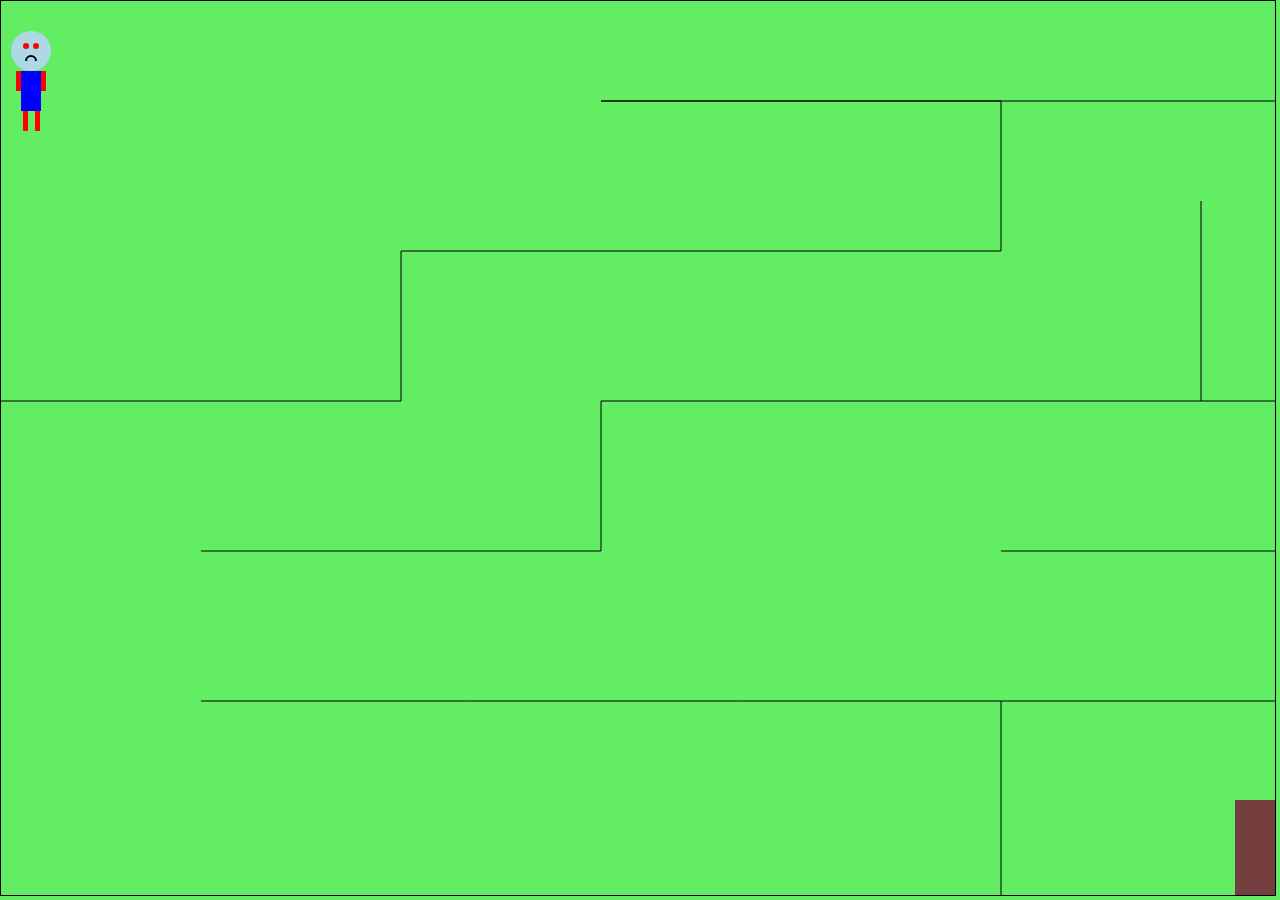
<file: index.html>
<!DOCTYPE html>
<html lang="en">
  <head>
    <meta charset="UTF-8" />
    <meta name="viewport" content="width=device-width, initial-scale=1.0" />
    <title>Maze Game First</title>
    <link rel="stylesheet" href="style.css" />
  </head>
  <body>
    <canvas id="myCanvas" style="border: 1px solid black"> </canvas>
    <!--video id="exitVideo" width="320" height="240" controls>
    <source src="path/to/your/video.mp4" type="video/mp4">
  </video>
-->
  </body>
  <script src="script.js"></script>
</html>
</file>
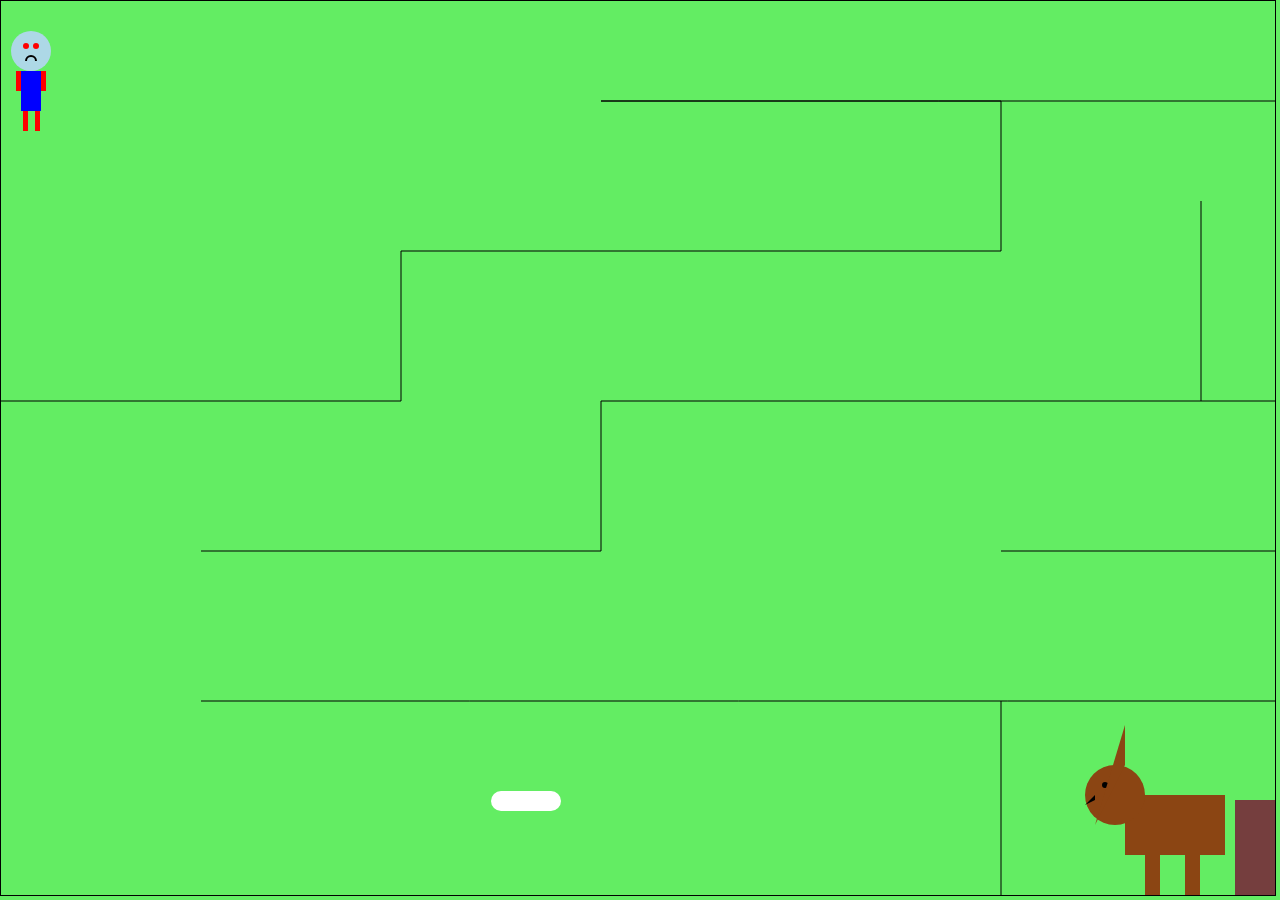
<file: SecondGame.html>
<!DOCTYPE html>
<html lang="en">
  <head>
    <meta charset="UTF-8" />
    <meta name="viewport" content="width=device-width, initial-scale=1.0" />
    <title>Second Game</title>
    <link rel="stylesheet" href="style.css" />
  </head>
  <body>
    <canvas id="myCanvas" style="border: 1px solid black"> </canvas>
  </body>
  <script src="script2.js"></script>
</html>
</file>
<file: style.css>
body {
  padding: 0;
  margin: 0;
  background-color: rgb(99, 237, 99);
}
</file>
